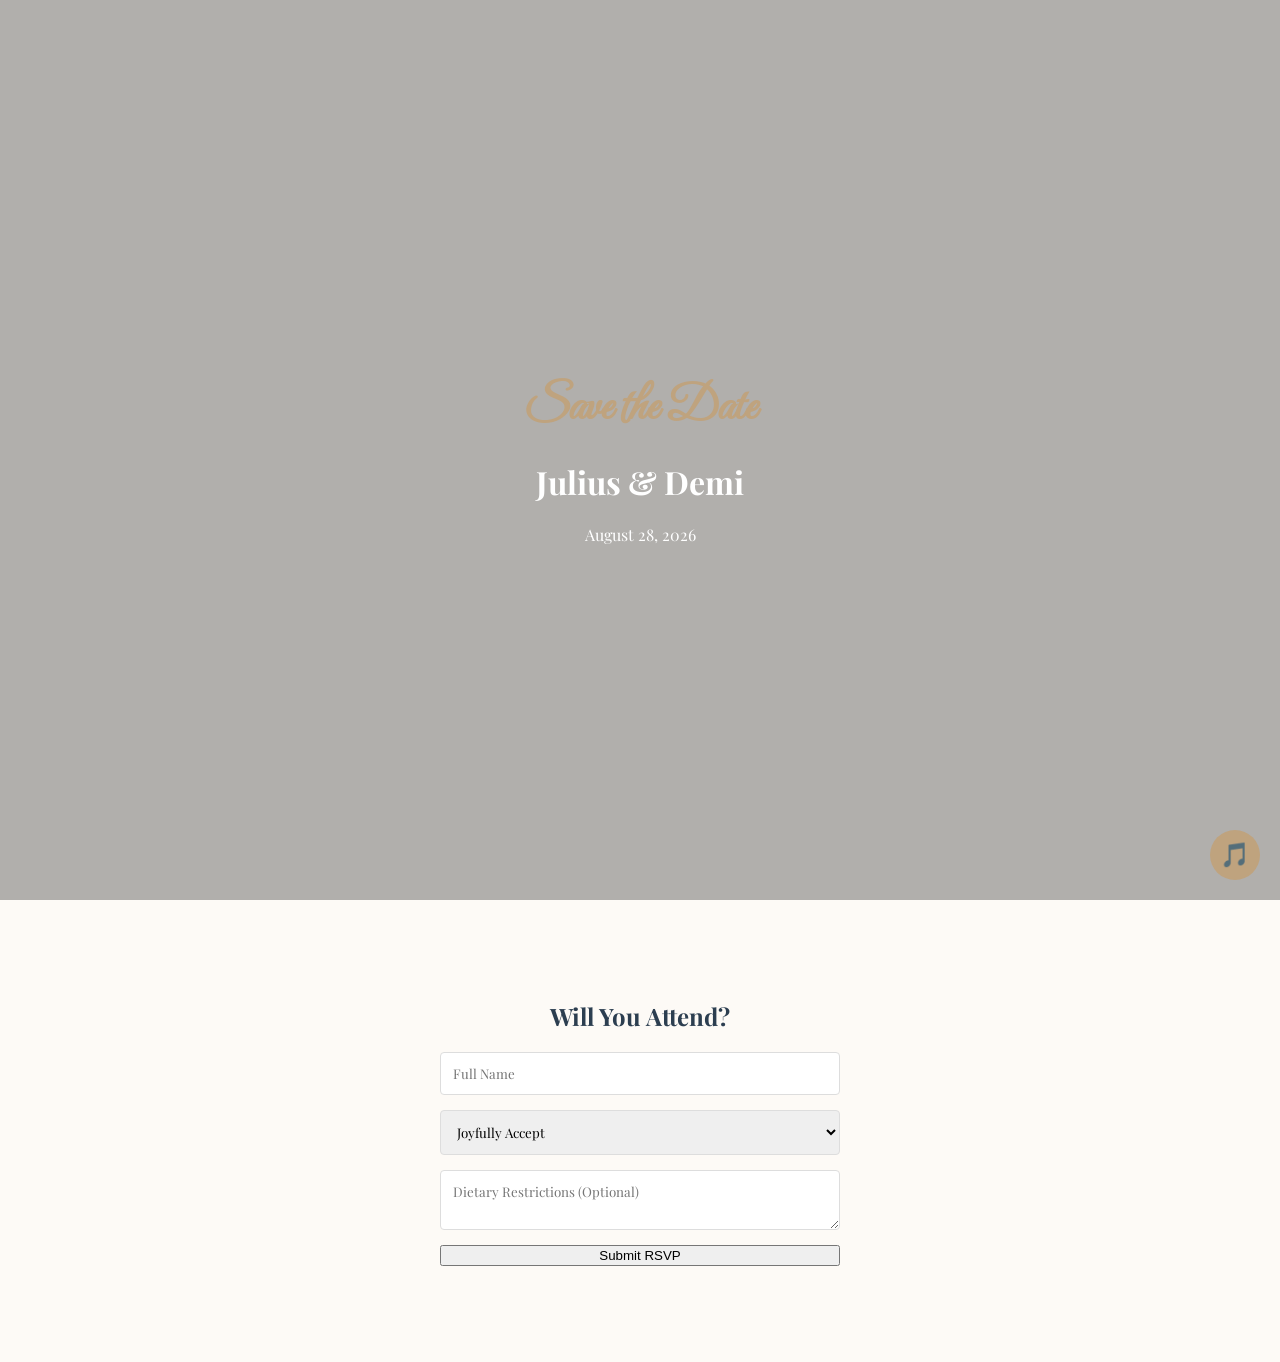
<file: index.html>
<!DOCTYPE html>
<html lang="en">
<head>
    <meta charset="UTF-8">
    <meta name="viewport" content="width=device-width, initial-scale=1.0">
    <title>Our Wedding Invitation</title>
    <link rel="stylesheet" href="style.css">
    <!-- Google Fonts for elegant typography -->
    <link href="https://fonts.googleapis.com/css2?family=Great+Vibes&family=Playfair+Display:wght@400;700&display=swap" rel="stylesheet">
</head>
<body>

    <!-- Audio Element -->
    <audio id="weddingMusic" loop>
        <source src="wedding-song.mp3" type="audio/mpeg">
        Your browser does not support the audio element.
    </audio>

    <!-- Floating Music Button -->
    <button id="musicControl" class="music-btn">
        <span id="musicIcon">🎵</span>
    </button>

    <!-- Hero Section -->
    <header class="hero">
        <div class="hero-content">
            <h2 class="script-font">Save the Date</h2>
            <h1>Julius & Demi</h1>
            <p class="date">August 28, 2026</p>
        </div>
    </header>

    <!-- RSVP Section -->
    <section id="rsvp" class="section">
        <h2>Will You Attend?</h2>
        <form id="rsvpForm">
            <input type="text" id="name" placeholder="Full Name" required>
            <select id="attendance">
                <option value="yes">Joyfully Accept</option>
                <option value="no">Regretfully Decline</option>
            </select>
            <textarea id="dietary" placeholder="Dietary Restrictions (Optional)"></textarea>
            <button type="submit">Submit RSVP</button>
        </form>
        <p id="responseMsg"></p>
    </section>

    <script src="script.js"></script>
</body>
</html>
</file>
<file: style.css>
:root {
    --bg-color: #fdfaf6; /* Soft Ivory */
    --text-color: #2c3e50; /* Slate Gray */
    --accent-color: #bfa37e; /* Muted Gold */
}

body {
    margin: 0;
    font-family: 'Playfair Display', serif;
    background-color: var(--bg-color);
    color: var(--text-color);
    text-align: center;
}

.script-font {
    font-family: 'Great Vibes', cursive;
    font-size: 3rem;
    color: var(--accent-color);
    margin-bottom: 0;
}

.hero {
    height: 100vh;
    display: flex;
    align-items: center;
    justify-content: center;
    background: linear-gradient(rgba(0,0,0,0.3), rgba(0,0,0,0.3)), 
                url('https://images.unsplash.com/photo-1519741497674-611481863552?auto=format&fit=crop&w=1920&q=80');
    background-size: cover;
    background-position: center;
    color: white;
}

.section {
    padding: 80px 20px;
}

form {
    max-width: 400px;
    margin: 0 auto;
    display: flex;
    flex-direction: column;
    gap: 15px;
}

input, select, textarea {
    padding: 12px;
    border: 1px solid #ddd;
    border-radius: 4px;
    font-family: inherit;
}

.music-btn {
    position: fixed;
    bottom: 20px;
    right: 20px;
    width: 50px;
    height: 50px;
    border-radius: 50%;
    background-color: var(--accent-color);
    color: white;
    border: none;
    cursor: pointer;
    font-size: 1.5rem;
    z-index: 1000;
}
</file>
